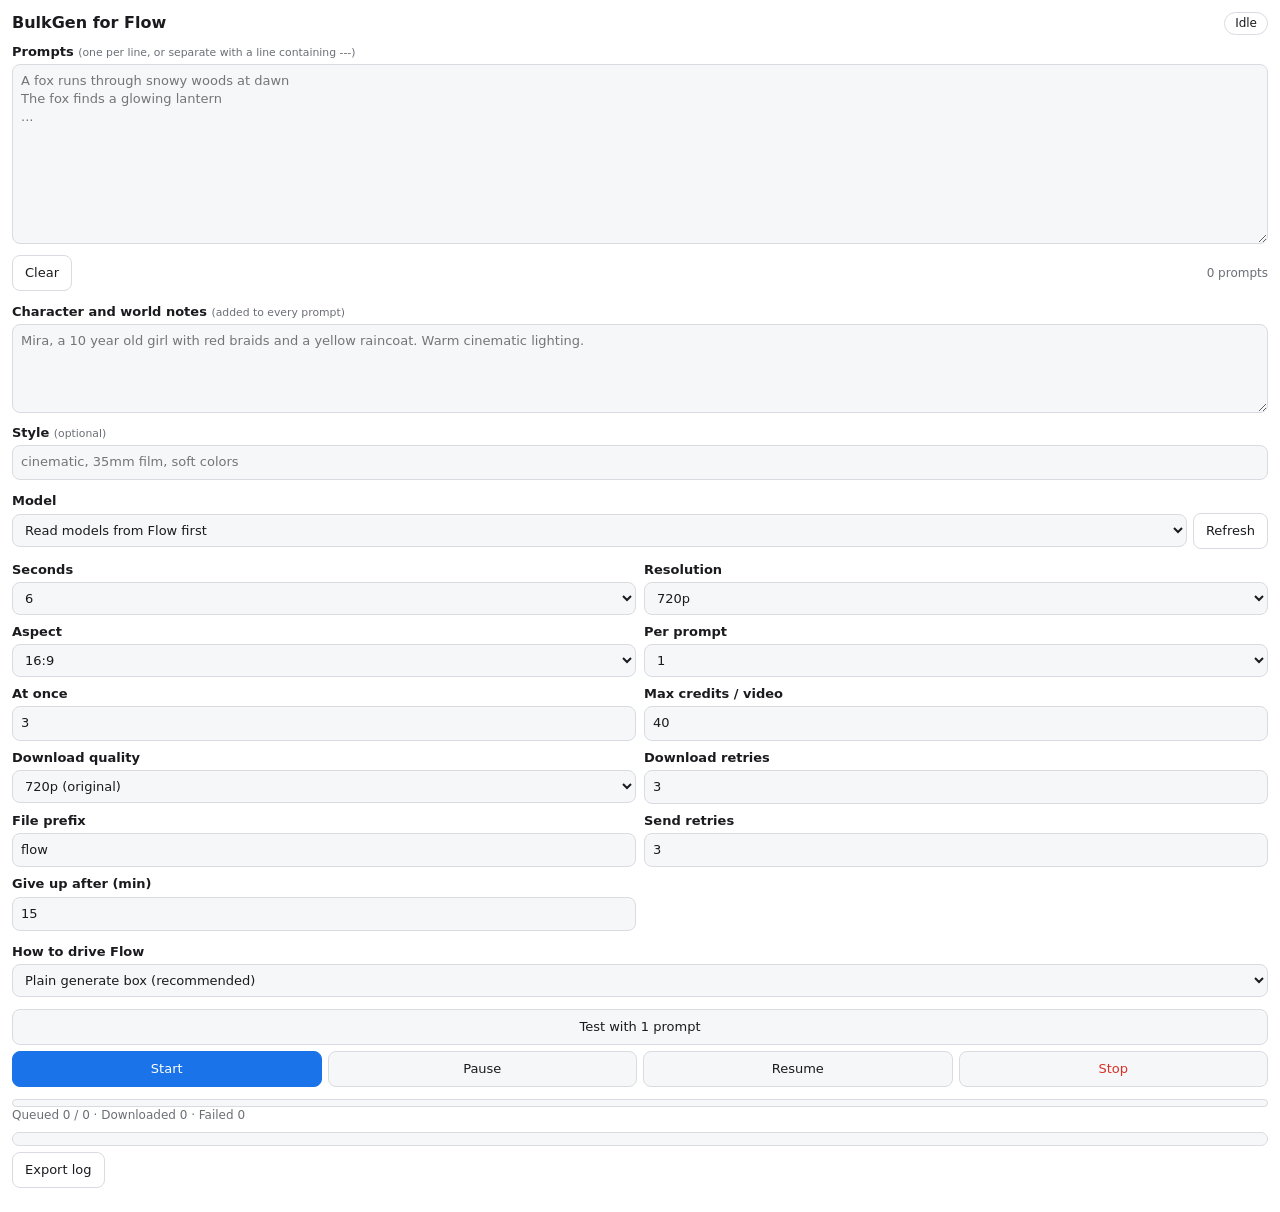
<file: sidepanel.html>
<!doctype html>
<html lang="en">
<head>
  <meta charset="utf-8">
  <meta name="viewport" content="width=device-width, initial-scale=1">
  <title>BulkGen for Flow</title>
  <link rel="stylesheet" href="sidepanel.css">
</head>
<body>
  <header>
    <h1>BulkGen for Flow</h1>
    <span id="status" class="pill idle">Idle</span>
  </header>

  <section>
    <label for="prompts">Prompts <small>(one per line, or separate with a line containing ---)</small></label>
    <textarea id="prompts" rows="9" placeholder="A fox runs through snowy woods at dawn&#10;The fox finds a glowing lantern&#10;..."></textarea>
    <div class="row">
      <button id="clear" class="ghost">Clear</button>
      <span id="promptCount" class="muted">0 prompts</span>
    </div>
  </section>

  <section>
    <label for="character">Character and world notes <small>(added to every prompt)</small></label>
    <textarea id="character" rows="4" placeholder="Mira, a 10 year old girl with red braids and a yellow raincoat. Warm cinematic lighting."></textarea>
    <label for="style">Style <small>(optional)</small></label>
    <input id="style" type="text" placeholder="cinematic, 35mm film, soft colors">
  </section>

  <section>
    <label for="model">Model <small id="modelInfo"></small></label>
    <div class="row gap">
      <select id="model"><option value="">Read models from Flow first</option></select>
      <button id="readModels" class="ghost" title="Ask Flow which video models are available">Refresh</button>
    </div>
  </section>

  <section id="refsBox" hidden>
    <label class="check"><input id="useRefs" type="checkbox"> Use reference images <small>(Flow "Ingredients": same characters, objects or style in every video)</small></label>
    <div id="refsOn" hidden>
      <input id="refFiles" type="file" accept="image/png,image/jpeg,image/webp" multiple>
      <div id="refList" class="refs"></div>
      <label class="check"><input id="refsRights" type="checkbox"> I own the rights to these images. Let BulkGen click "I agree" on Flow's "Rights to use this image" dialog.</label>
    </div>
  </section>

  <section class="grid">
    <div>
      <label for="duration">Seconds</label>
      <select id="duration"><option>4</option><option selected>6</option><option>8</option><option>10</option></select>
    </div>
    <div>
      <label for="resolution">Resolution</label>
      <select id="resolution"><option>720p</option></select>
    </div>
    <div>
      <label for="aspect">Aspect</label>
      <select id="aspect"><option>16:9</option><option>9:16</option></select>
    </div>
    <div>
      <label for="count">Per prompt</label>
      <select id="count"><option>1</option><option>2</option><option>3</option><option>4</option></select>
    </div>
    <div>
      <label for="maxInFlight">At once</label>
      <input id="maxInFlight" type="number" min="1" max="10" value="3">
    </div>
    <div>
      <label for="maxCredits">Max credits / video</label>
      <input id="maxCredits" type="number" min="0" value="40">
    </div>
    <div>
      <label for="quality">Download quality</label>
      <select id="quality"><option value="720p" selected>720p (original)</option><option value="1080p">1080p (upscaled)</option></select>
    </div>
    <div>
      <label for="downloadRetries">Download retries</label>
      <input id="downloadRetries" type="number" min="1" max="10" value="3">
    </div>
    <div>
      <label for="prefix">File prefix</label>
      <input id="prefix" type="text" value="flow">
    </div>
    <div>
      <label for="retries">Send retries</label>
      <input id="retries" type="number" min="1" max="6" value="3">
    </div>
    <div>
      <label for="timeoutMin">Give up after (min)</label>
      <input id="timeoutMin" type="number" min="3" max="60" value="15">
    </div>
  </section>

  <section>
    <label for="engine">How to drive Flow</label>
    <select id="engine">
      <option value="plain">Plain generate box (recommended)</option>
      <option value="agent">Flow agent chat (older way)</option>
    </select>
    <div id="agentOpts" hidden>
      <label class="check"><input id="confirmNever" type="checkbox"> Turn off Flow's confirm step (set "Confirm before generating" to Never at Start). Faster, but the credit cap can no longer be checked.</label>
      <button id="apply" class="ghost wide">Apply model, aspect and count in Flow</button>
    </div>
  </section>

  <section class="actions">
    <button id="test" class="wide2">Test with 1 prompt</button>
    <button id="start" class="primary">Start</button>
    <button id="pause">Pause</button>
    <button id="resume">Resume</button>
    <button id="stop" class="danger">Stop</button>
  </section>

  <section>
    <div class="bar"><div id="barfill"></div></div>
    <div id="stats" class="muted">Queued 0 / 0 · Downloaded 0 · Failed 0</div>
    <div id="step" class="muted"></div>
    <div id="stuck" class="stuck" hidden></div>
    <div id="log" class="log"></div>
    <div class="row">
      <button id="export" class="ghost">Export log</button>
      <span id="version" class="muted"></span>
    </div>
  </section>

  <script src="sidepanel.js"></script>
</body>
</html>
</file>
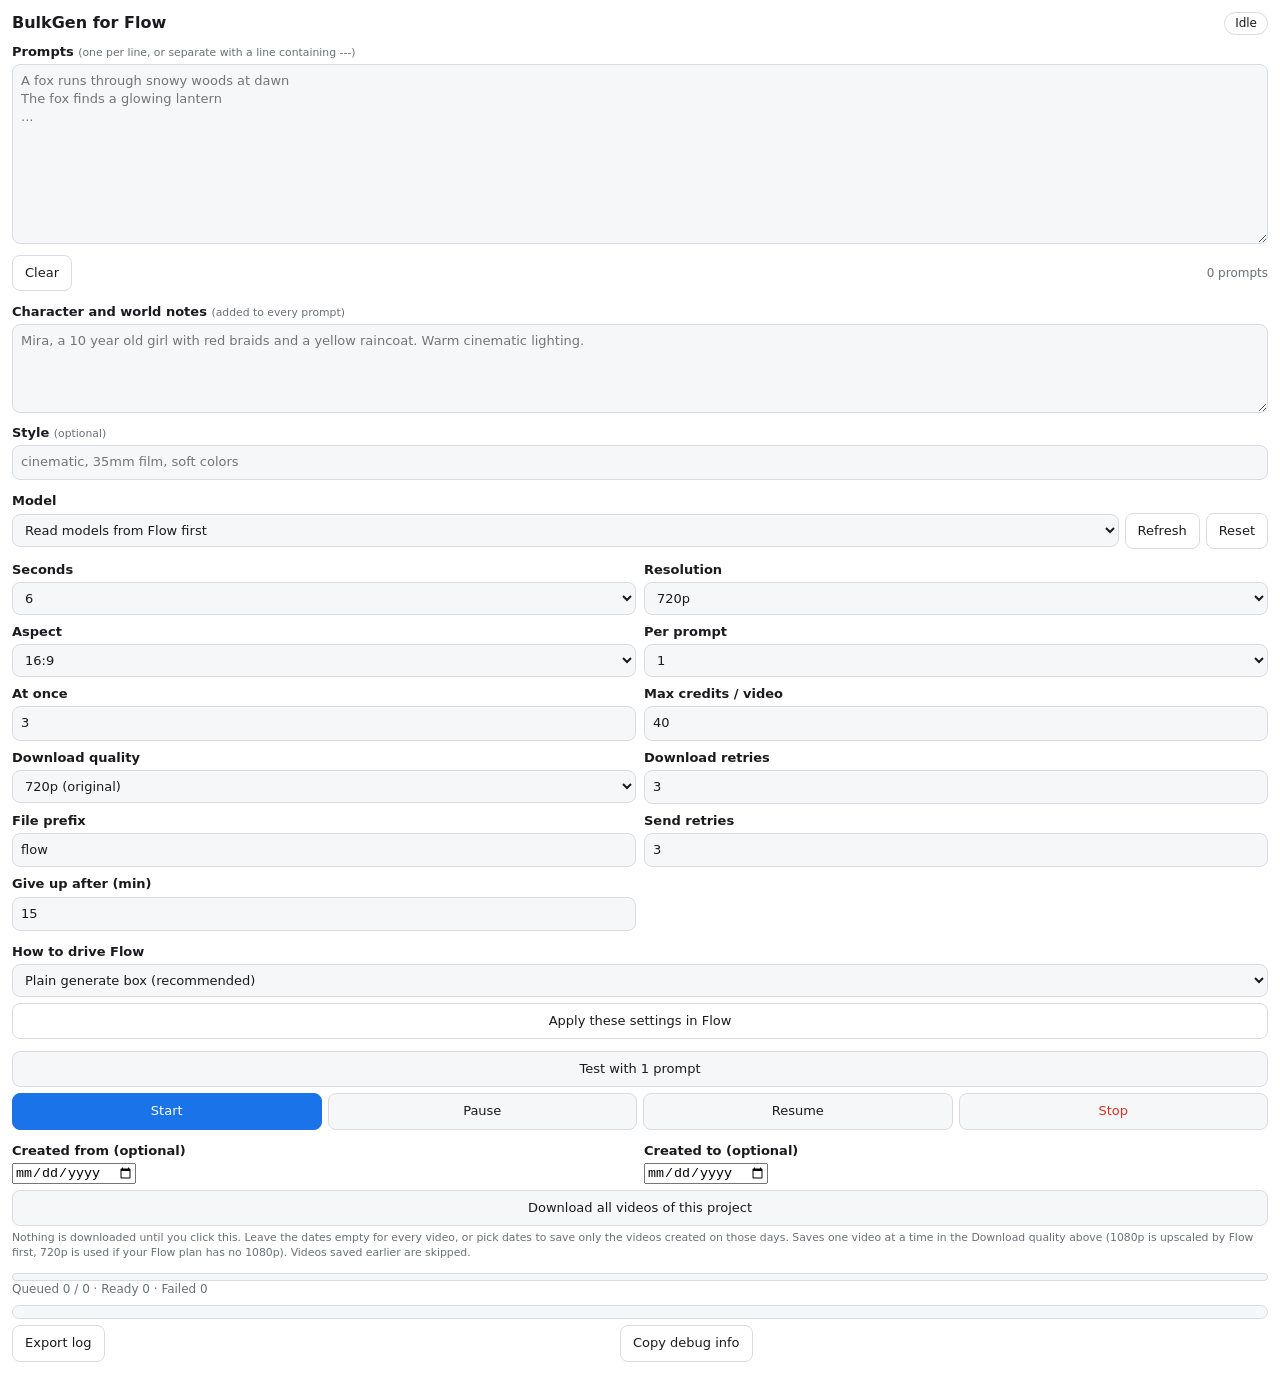
<file: extension/sidepanel.html>
<!doctype html>
<html lang="en">
<head>
  <meta charset="utf-8">
  <meta name="viewport" content="width=device-width, initial-scale=1">
  <title>BulkGen for Flow</title>
  <link rel="stylesheet" href="sidepanel.css">
</head>
<body>
  <header>
    <h1>BulkGen for Flow</h1>
    <span id="status" class="pill idle">Idle</span>
  </header>

  <section>
    <label for="prompts">Prompts <small>(one per line, or separate with a line containing ---)</small></label>
    <textarea id="prompts" rows="9" placeholder="A fox runs through snowy woods at dawn&#10;The fox finds a glowing lantern&#10;..."></textarea>
    <div class="row">
      <button id="clear" class="ghost">Clear</button>
      <span id="promptCount" class="muted">0 prompts</span>
    </div>
  </section>

  <section>
    <label for="character">Character and world notes <small>(added to every prompt)</small></label>
    <textarea id="character" rows="4" placeholder="Mira, a 10 year old girl with red braids and a yellow raincoat. Warm cinematic lighting."></textarea>
    <label for="style">Style <small>(optional)</small></label>
    <input id="style" type="text" placeholder="cinematic, 35mm film, soft colors">
  </section>

  <section>
    <label for="model">Model <small id="modelInfo"></small></label>
    <div class="row gap">
      <select id="model"><option value="">Read models from Flow first</option></select>
      <button id="readModels" class="ghost" title="Ask Flow which video models are available">Refresh</button>
      <button id="resetModels" class="ghost" title="Forget the saved models and mode, then read them from Flow again">Reset</button>
    </div>
  </section>

  <section id="refsBox" hidden>
    <label class="check"><input id="useRefs" type="checkbox"> Use reference images <small>(Flow "Ingredients")</small></label>
    <div id="refsOn" hidden>
      <small class="note">Image 1 goes with prompt 1, image 2 with prompt 2, and so on.</small>
      <input id="refFiles" type="file" accept="image/png,image/jpeg,image/webp" multiple>
      <small id="refNote" class="note"></small>
      <div id="refList"></div>
      <label class="check"><input id="refsRights" type="checkbox"> I own the rights to these images. Let BulkGen click "I agree" on Flow's "Rights to use this image" dialog.</label>
    </div>
  </section>

  <section class="grid">
    <div>
      <label for="duration">Seconds</label>
      <select id="duration"><option>4</option><option selected>6</option><option>8</option><option>10</option></select>
    </div>
    <div>
      <label for="resolution">Resolution</label>
      <select id="resolution"><option>720p</option></select>
    </div>
    <div>
      <label for="aspect">Aspect</label>
      <select id="aspect"><option>16:9</option><option>9:16</option></select>
    </div>
    <div>
      <label for="count">Per prompt</label>
      <select id="count"><option>1</option><option>2</option><option>3</option><option>4</option></select>
    </div>
    <div>
      <label for="maxInFlight">At once</label>
      <input id="maxInFlight" type="number" min="1" max="10" value="3">
    </div>
    <div>
      <label for="maxCredits">Max credits / video</label>
      <input id="maxCredits" type="number" min="0" value="40">
    </div>
    <div>
      <label for="quality">Download quality</label>
      <select id="quality"><option value="720p" selected>720p (original)</option><option value="1080p">1080p (upscaled)</option></select>
    </div>
    <div>
      <label for="downloadRetries">Download retries</label>
      <input id="downloadRetries" type="number" min="1" max="10" value="3">
    </div>
    <div>
      <label for="prefix">File prefix</label>
      <input id="prefix" type="text" value="flow">
    </div>
    <div>
      <label for="retries">Send retries</label>
      <input id="retries" type="number" min="1" max="6" value="3">
    </div>
    <div>
      <label for="timeoutMin">Give up after (min)</label>
      <input id="timeoutMin" type="number" min="3" max="60" value="15">
    </div>
  </section>

  <section>
    <label for="engine">How to drive Flow</label>
    <select id="engine">
      <option value="plain">Plain generate box (recommended)</option>
      <option value="agent">Flow agent chat (older way)</option>
    </select>
    <div id="agentOpts" hidden>
      <label class="check"><input id="confirmNever" type="checkbox"> Turn off Flow's confirm step (set "Confirm before generating" to Never at Start). Faster, but the credit cap can no longer be checked.</label>
    </div>
    <button id="apply" class="ghost wide">Apply these settings in Flow</button>
  </section>

  <section class="actions">
    <button id="test" class="wide2">Test with 1 prompt</button>
    <button id="start" class="primary">Start</button>
    <button id="pause">Pause</button>
    <button id="resume">Resume</button>
    <button id="stop" class="danger">Stop</button>
  </section>

  <section>
    <div class="grid">
      <div>
        <label for="dlFrom">Created from (optional)</label>
        <input id="dlFrom" type="date">
      </div>
      <div>
        <label for="dlTo">Created to (optional)</label>
        <input id="dlTo" type="date">
      </div>
    </div>
    <button id="downloadAll" class="wide">Download all videos of this project</button>
    <small class="note">Nothing is downloaded until you click this. Leave the dates empty for every video, or pick dates to save only the videos created on those days. Saves one video at a time in the Download quality above (1080p is upscaled by Flow first, 720p is used if your Flow plan has no 1080p). Videos saved earlier are skipped.</small>
  </section>

  <section>
    <div class="bar"><div id="barfill"></div></div>
    <div id="stats" class="muted">Queued 0 / 0 · Ready 0 · Failed 0</div>
    <div id="step" class="muted"></div>
    <div id="stuck" class="stuck" hidden></div>
    <div id="log" class="log"></div>
    <div class="row">
      <button id="export" class="ghost">Export log</button>
      <button id="debug" class="ghost" title="Copies what BulkGen sees on the Flow page, to send to the developer">Copy debug info</button>
      <span id="version" class="muted"></span>
    </div>
  </section>

  <script src="sidepanel.js"></script>
</body>
</html>
</file>
<file: sidepanel.css>
:root { color-scheme: light dark; --bg:#fff; --fg:#1b1b1f; --mut:#6b6f76; --line:#d9dbe0; --acc:#1a73e8; --card:#f6f7f9; }
@media (prefers-color-scheme: dark) { .stuck { background:#3c1f1d; color:#f6aea9; border-color:#5c2b29; } :root { --bg:#16171a; --fg:#ececf0; --mut:#9aa0a8; --line:#2d2f35; --card:#1e2024; } }
* { box-sizing: border-box; }
body { margin:0; padding:12px; background:var(--bg); color:var(--fg); font:13px/1.4 system-ui, sans-serif; }
header { display:flex; align-items:center; justify-content:space-between; margin-bottom:8px; }
h1 { font-size:16px; margin:0; }
section { margin-bottom:12px; }
label { display:block; font-weight:600; margin:6px 0 3px; }
label small { font-weight:400; color:var(--mut); }
textarea, input[type=text], input[type=number], select { width:100%; padding:7px 8px; border:1px solid var(--line); border-radius:8px; background:var(--card); color:var(--fg); font:inherit; }
textarea { resize:vertical; }
.grid { display:grid; grid-template-columns:1fr 1fr; gap:8px; }
.grid label { margin-top:0; }
.row { display:flex; align-items:center; justify-content:space-between; margin-top:6px; }
.muted { color:var(--mut); font-size:12px; }
.check { display:flex; gap:6px; align-items:flex-start; font-weight:400; }
button { padding:8px 12px; border-radius:8px; border:1px solid var(--line); background:var(--card); color:var(--fg); cursor:pointer; font:inherit; }
button:hover { border-color:var(--acc); }
button.primary { background:var(--acc); color:#fff; border-color:var(--acc); }
button.danger { color:#d93025; }
button.ghost { background:transparent; }
button.wide { width:100%; margin-top:6px; }
.actions { display:grid; grid-template-columns:repeat(4, 1fr); gap:6px; }
.actions .wide2 { grid-column:1 / -1; }
.stuck { margin-top:8px; padding:8px; border-radius:8px; background:#fce8e6; color:#a50e0e; border:1px solid #f4c7c3; }
#step { margin-top:4px; }
.pill { padding:2px 10px; border-radius:99px; font-size:12px; border:1px solid var(--line); }
.pill.run { background:#e6f4ea; color:#137333; border-color:#b7dfc2; }
.pill.pause { background:#fef7e0; color:#b06000; border-color:#f3dfa2; }
.bar { height:8px; background:var(--card); border:1px solid var(--line); border-radius:99px; overflow:hidden; }
#barfill { height:100%; width:0; background:var(--acc); transition:width .3s; }
.log { margin-top:8px; max-height:180px; overflow:auto; font:12px/1.5 ui-monospace, monospace; background:var(--card); border:1px solid var(--line); border-radius:8px; padding:6px 8px; }
.log .warn { color:#b06000; } .log .error { color:#d93025; }
.row.gap { gap:6px; margin-top:0; }
.row.gap select { flex:1; }
.refs { display:flex; flex-wrap:wrap; gap:6px; margin:6px 0; }
.refs .ref { position:relative; width:64px; height:64px; border-radius:6px; overflow:hidden; border:1px solid var(--line); }
.refs img { width:100%; height:100%; object-fit:cover; display:block; }
.refs button { position:absolute; top:2px; right:2px; padding:0 5px; font-size:11px; line-height:16px; border-radius:99px; }
</file>
<file: extension/sidepanel.css>
:root { color-scheme: light dark; --bg:#fff; --fg:#1b1b1f; --mut:#6b6f76; --line:#d9dbe0; --acc:#1a73e8; --card:#f6f7f9; }
@media (prefers-color-scheme: dark) { .stuck { background:#3c1f1d; color:#f6aea9; border-color:#5c2b29; } :root { --bg:#16171a; --fg:#ececf0; --mut:#9aa0a8; --line:#2d2f35; --card:#1e2024; } }
* { box-sizing: border-box; }
body { margin:0; padding:12px; background:var(--bg); color:var(--fg); font:13px/1.4 system-ui, sans-serif; }
header { display:flex; align-items:center; justify-content:space-between; margin-bottom:8px; }
h1 { font-size:16px; margin:0; }
section { margin-bottom:12px; }
label { display:block; font-weight:600; margin:6px 0 3px; }
label small { font-weight:400; color:var(--mut); }
textarea, input[type=text], input[type=number], select { width:100%; padding:7px 8px; border:1px solid var(--line); border-radius:8px; background:var(--card); color:var(--fg); font:inherit; }
textarea { resize:vertical; }
.grid { display:grid; grid-template-columns:1fr 1fr; gap:8px; }
.grid label { margin-top:0; }
.row { display:flex; align-items:center; justify-content:space-between; margin-top:6px; }
.muted { color:var(--mut); font-size:12px; }
.check { display:flex; gap:6px; align-items:flex-start; font-weight:400; }
button { padding:8px 12px; border-radius:8px; border:1px solid var(--line); background:var(--card); color:var(--fg); cursor:pointer; font:inherit; }
button:hover { border-color:var(--acc); }
button.primary { background:var(--acc); color:#fff; border-color:var(--acc); }
button.danger { color:#d93025; }
button.ghost { background:transparent; }
button.wide { width:100%; margin-top:6px; }
.actions { display:grid; grid-template-columns:repeat(4, 1fr); gap:6px; }
.actions .wide2 { grid-column:1 / -1; }
.stuck { margin-top:8px; padding:8px; border-radius:8px; background:#fce8e6; color:#a50e0e; border:1px solid #f4c7c3; }
#step { margin-top:4px; }
.pill { padding:2px 10px; border-radius:99px; font-size:12px; border:1px solid var(--line); }
.pill.run { background:#e6f4ea; color:#137333; border-color:#b7dfc2; }
.pill.pause { background:#fef7e0; color:#b06000; border-color:#f3dfa2; }
.bar { height:8px; background:var(--card); border:1px solid var(--line); border-radius:99px; overflow:hidden; }
#barfill { height:100%; width:0; background:var(--acc); transition:width .3s; }
.log { margin-top:8px; max-height:180px; overflow:auto; font:12px/1.5 ui-monospace, monospace; background:var(--card); border:1px solid var(--line); border-radius:8px; padding:6px 8px; }
.log .warn { color:#b06000; } .log .error { color:#d93025; }
.row.gap { gap:6px; margin-top:0; }
.row.gap select { flex:1; }
.refrow { display:flex; align-items:center; gap:8px; padding:4px 0; border-bottom:1px solid var(--line); }
.refrow img { width:48px; height:48px; object-fit:cover; border-radius:6px; border:1px solid var(--line); flex:none; }
.refrow .txt { flex:1; min-width:0; }
.refrow .txt b { display:block; }
.refrow .txt span { display:block; color:var(--mut); white-space:nowrap; overflow:hidden; text-overflow:ellipsis; }
.refrow .txt span.none { font-style:italic; }
.refrow button { padding:0 6px; font-size:11px; line-height:18px; }
.note { display:block; color:var(--mut); margin:4px 0; }
</file>
